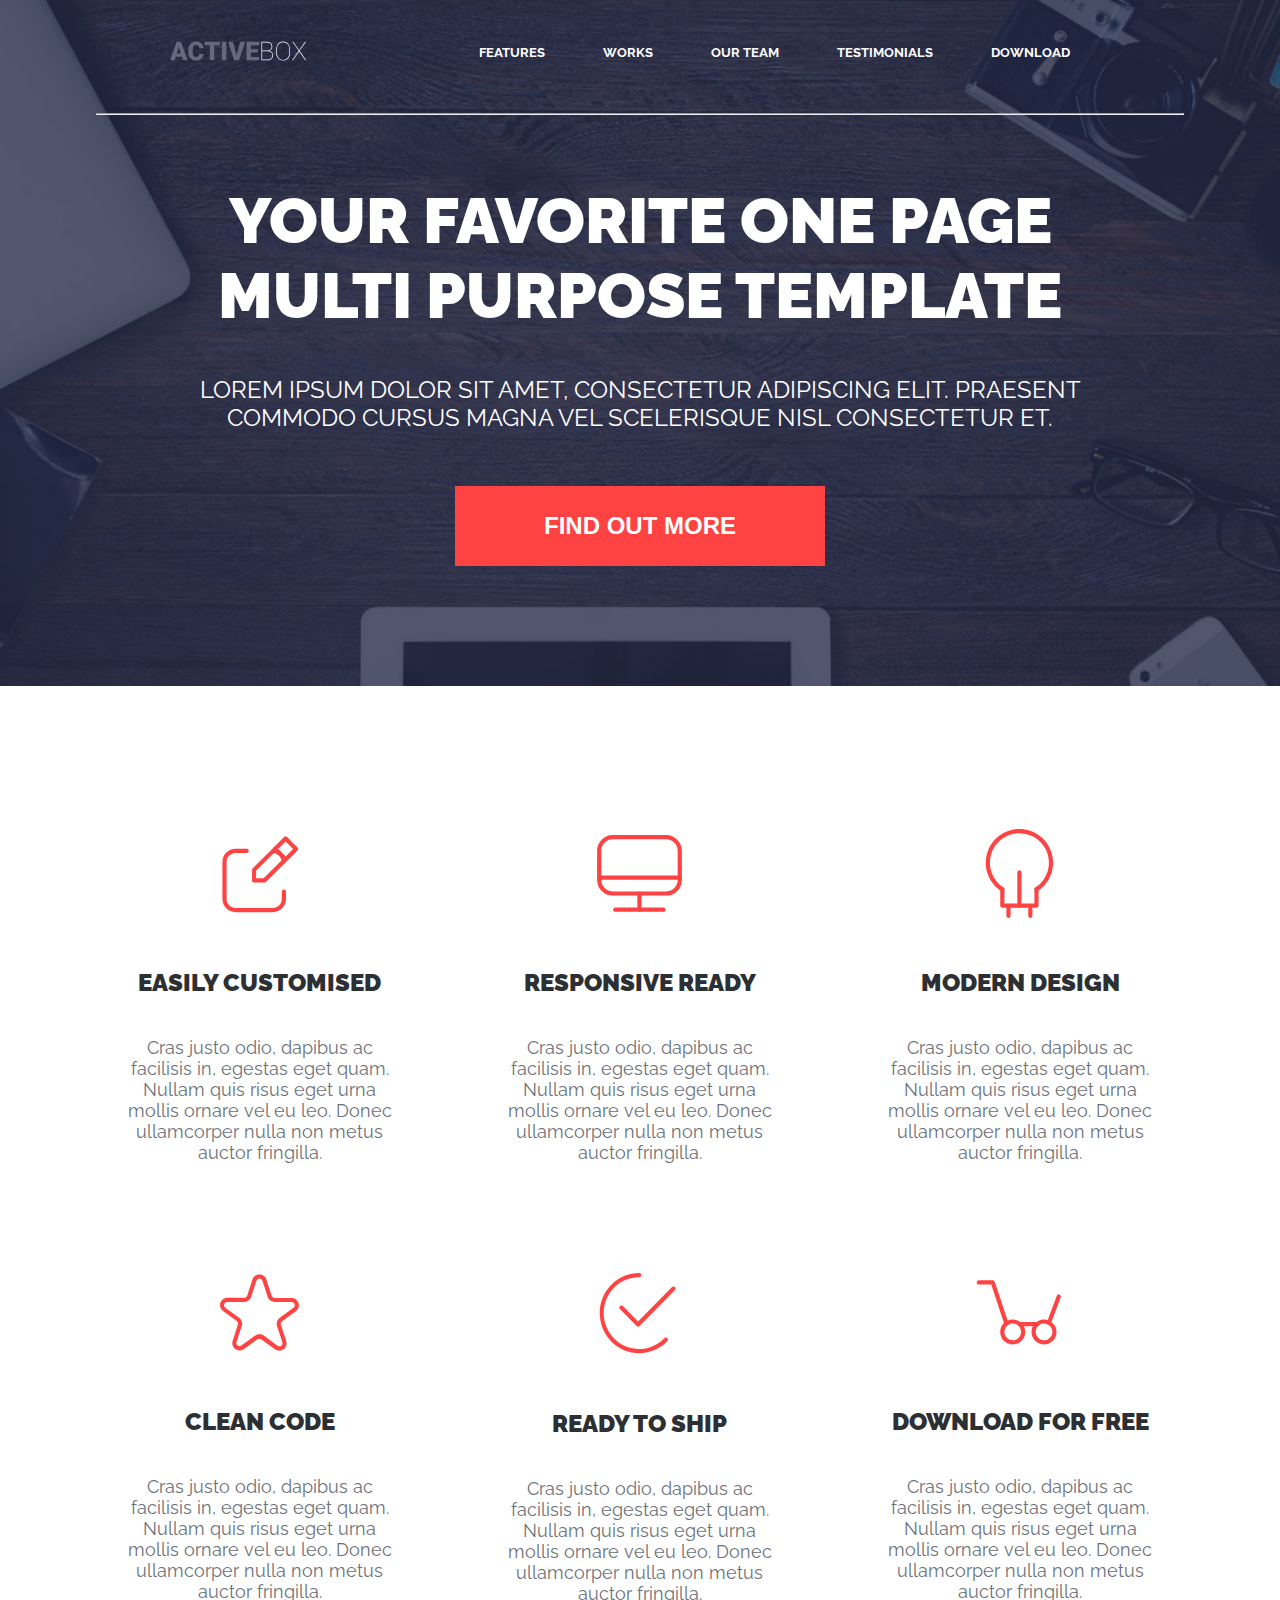
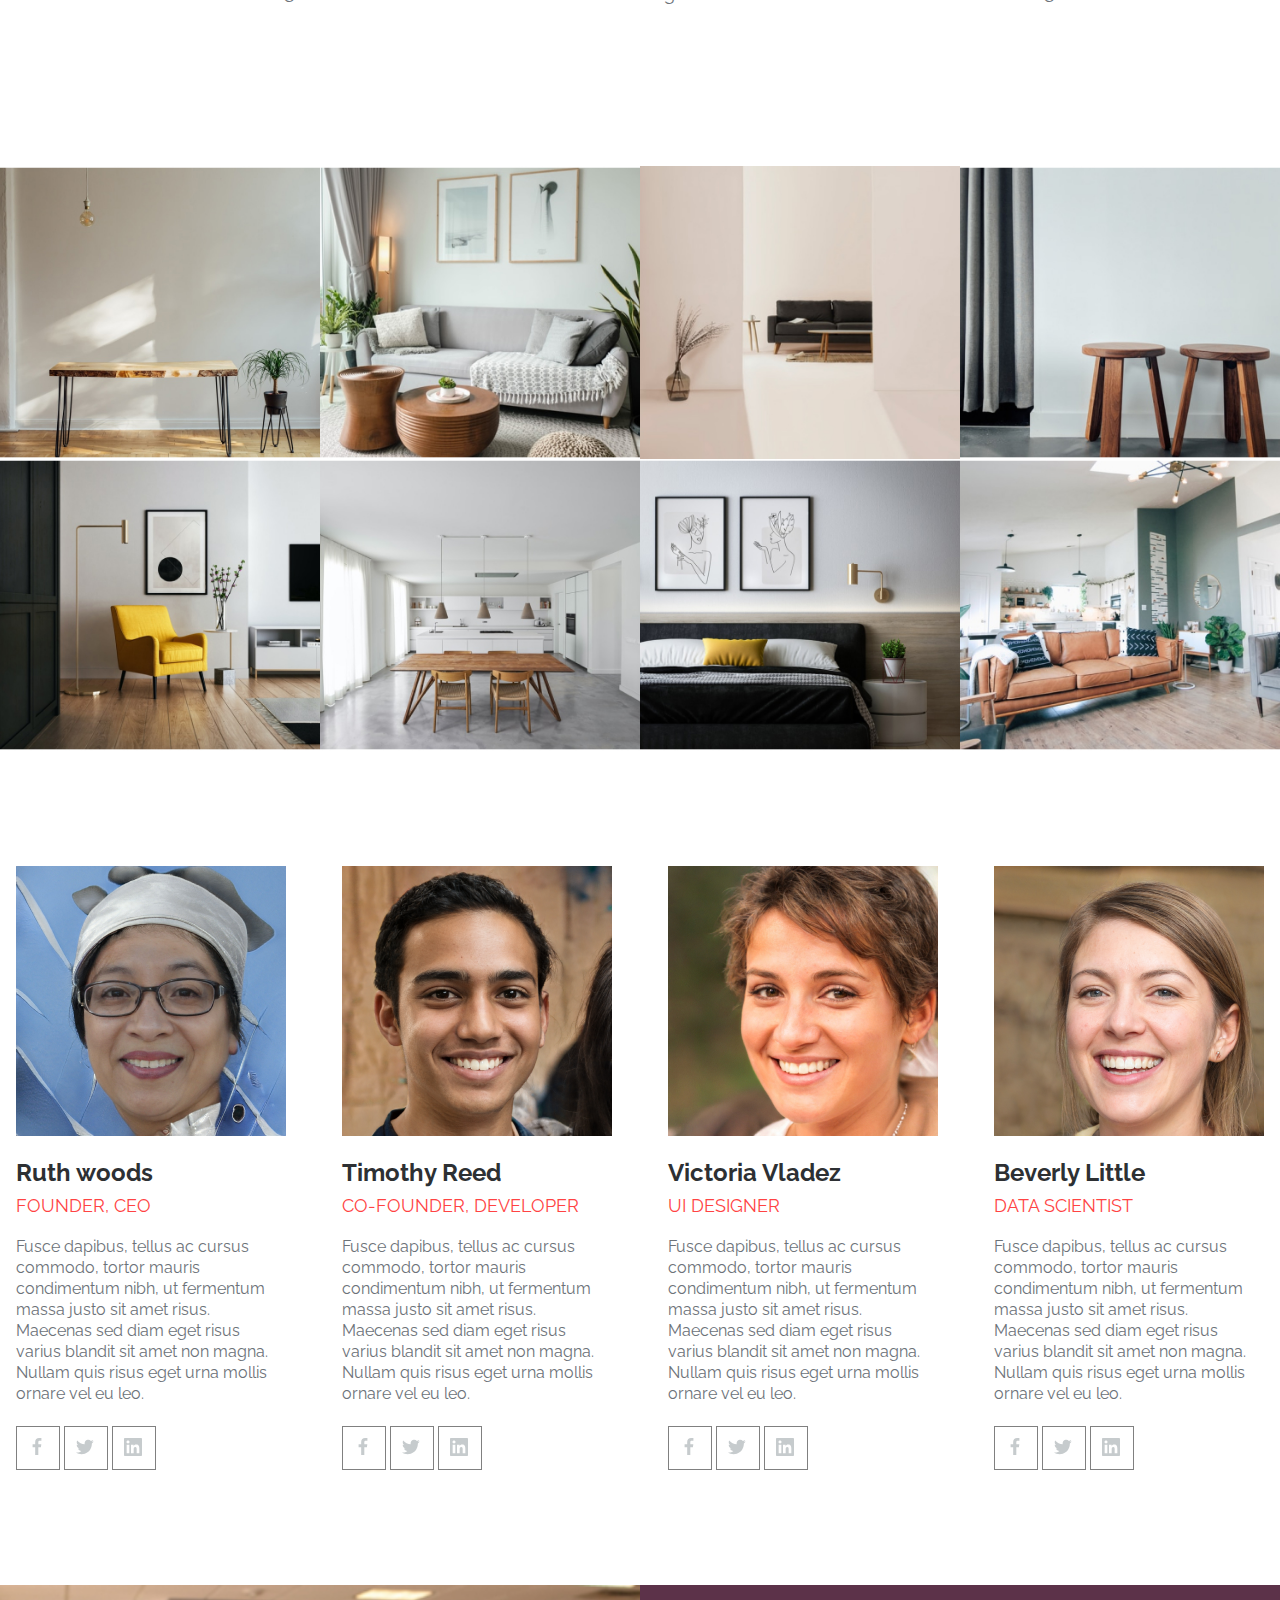
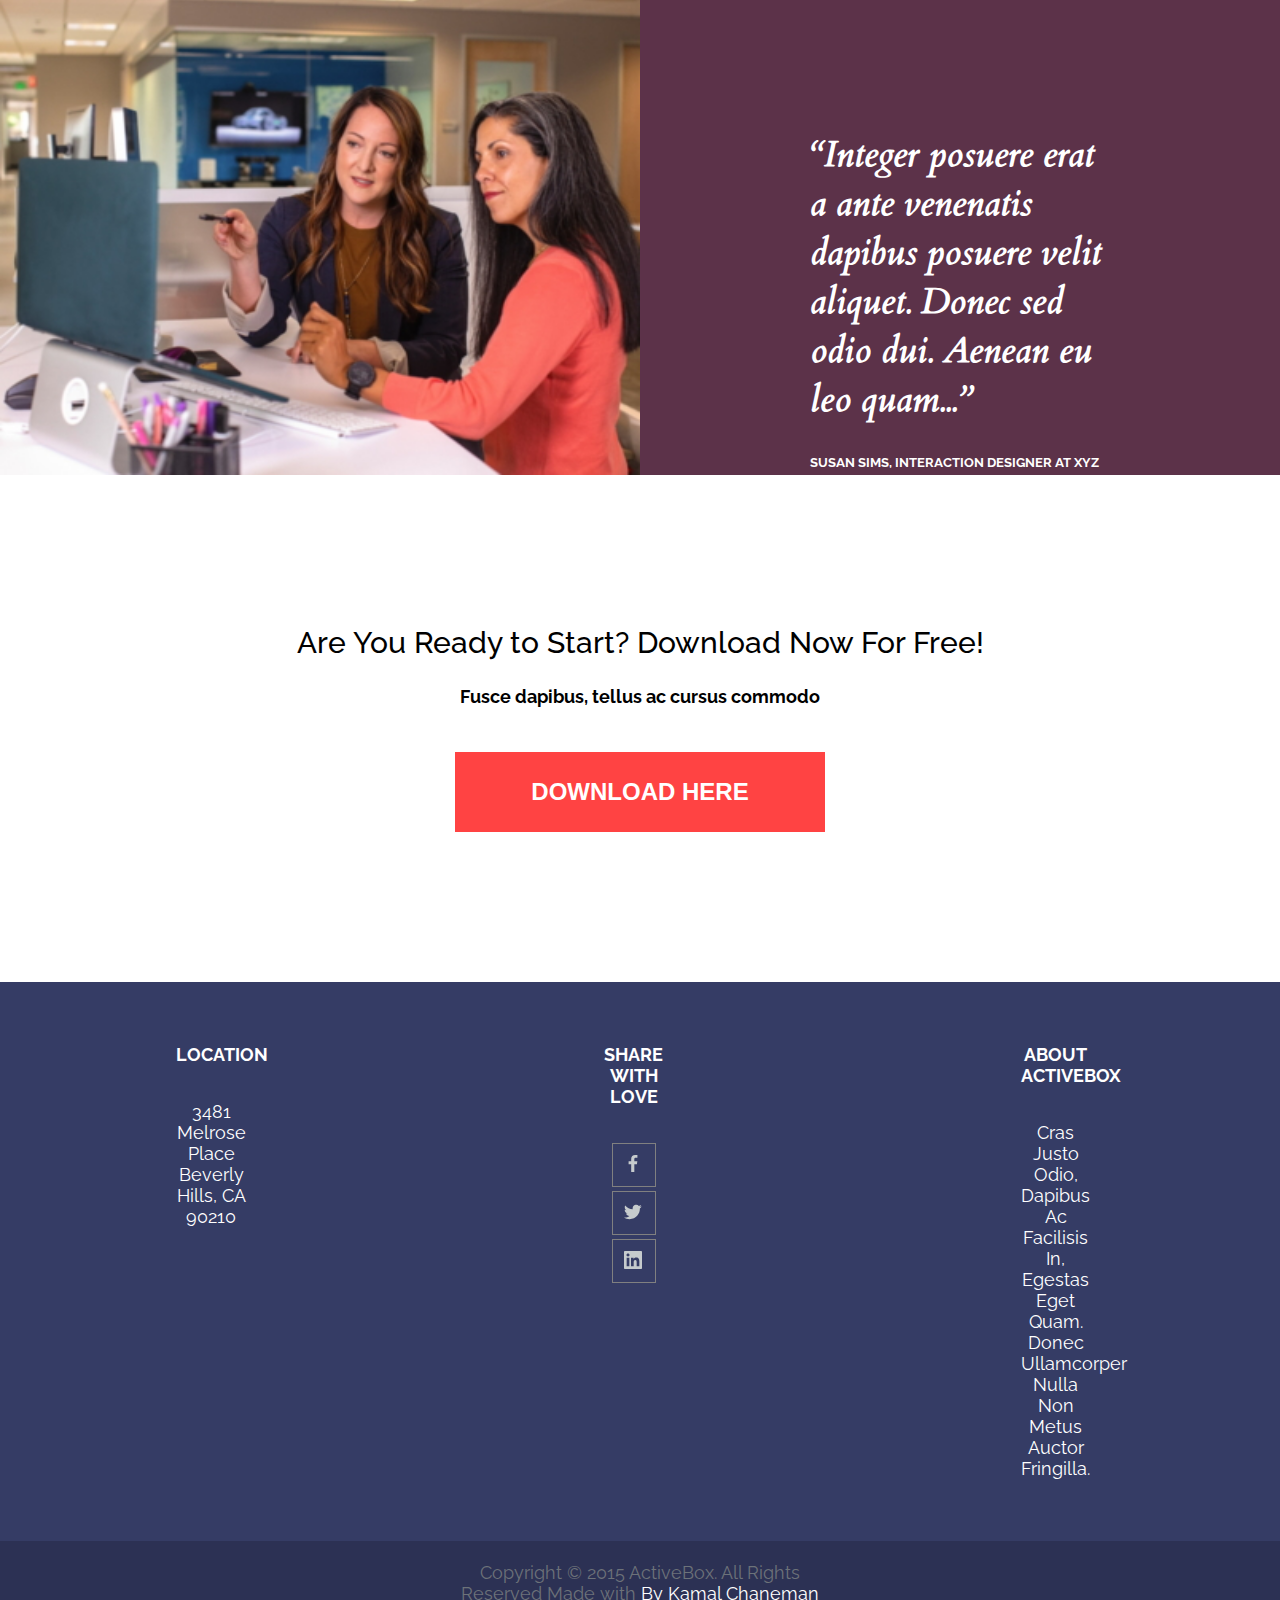
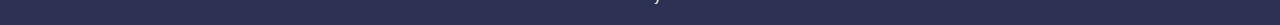
<file: index.html>
<!DOCTYPE html>
<html lang="en">

<head>
    <meta charset="UTF-8">
    <meta http-equiv="X-UA-Compatible" content="IE=edge">
    <meta name="viewport" content="width=device-width, initial-scale=1.0">
    <link rel="icon" href="img/favicon/favicon.jpg" type="image/x-icon">
    <link rel="stylesheet" href="css/style.css">
    <title>First__layout</title>
</head>

<body>
    <section class="about">
        <header class="header">
            <div class="logo"> <img src="img/header/logo.svg" alt="" class="logo__img"> </div>
            <nav class="header__nav">
                <ul class="header__nav-list">
                    <li class="header__nav-item">
                        <a href="#features" class="header__nav-link">features</a>
                        
                    </li>
                    <li class="header__nav-item">
                        <a href="#works" class="header__nav-link">works</a>
                    </li>
                    <li class="header__nav-item">
                        <a href="#o__team" class="header__nav-link">our team</a>
                    </li>
                    <li class="header__nav-item">
                        <a href="#testimonials" class="header__nav-link">testimonials</a>
                    </li>
                    <li class="header__nav-item">
                        <a href="#download" class="header__nav-link">download</a>
                    </li>
                </ul>
            </nav>
            <input type="checkbox" id="burger_checkbox" class="input-burger" name="burger-input">
            <label for="burger_checkbox" class="burger__label">
                <svg class="burger-icon">
                    <use href="sprites/sprites.svg#burger">
                </svg>
            </label>

            <div class="burger__menu">
                <label for="burger_checkbox" class="burger__close">X</label>

                <nav>
                    <ul class="burger__menu-list">
                        <li class="burger__menu-item">
                            <a href="#features" class="burger__menu-link">features</a>
                        </li>
                        <li class="burger__menu-item">
                            <a href="#works" class="burger__menu-link">works</a>
                        </li>
                        <li class="burger__menu-item">
                            <a href="#o__team" class="burger__menu-link">our team</a>
                        </li>
                        <li class="burger__menu-item">
                            <a href="#testimonials" class="burger__menu-link">testimonials</a>
                        </li>
                        <li class="burger__menu-item">
                            <a href="#download" class="burger__menu-link">download</a>
                        </li>
                    </ul>
                </nav>
            </div>
        </header>
        <hr>
        <div class="about__content">
            <h1 class="about__title">
                Your Favorite One Page Multi Purpose Template
            </h1>
            <h3 class="about__description">
                Lorem ipsum dolor sit amet, consectetur adipiscing elit. Praesent
                commodo cursus magna vel scelerisque nisl consectetur et.
            </h3>
        </div>
        <button class="btn"><a href="/" class="btn__item">Find Out More</a></button>
    </section>
    <section class="features">
        <main>
            <div class="features">
                <div class="features__item">
                    <img src="img/icon/icon_1.svg" alt="" class="features__img" id="features">
                    <h5 class="features__title">Easily Customised</h5>
                    <h4 class="features__text">Cras justo odio, dapibus ac facilisis in, egestas eget quam. Nullam quis
                        risus
                        eget urna mollis ornare vel eu leo. Donec ullamcorper nulla non metus auctor fringilla.</h4>
                </div>
                <div class="features__item">
                    <img src="img/icon/icon_2.svg" alt="" class="features__img">
                    <h5 class="features__title">Responsive REady</h5>
                    <h4 class="features__text">Cras justo odio, dapibus ac facilisis in, egestas eget quam. Nullam quis
                        risus
                        eget urna mollis ornare vel eu leo. Donec ullamcorper nulla non metus auctor fringilla.</h4>
                </div>
                <div class="features__item">
                    <img src="img/icon/icon_3.svg" alt="" class="features__img">
                    <h5 class="features__title">Modern Design</h5>
                    <h4 class="features__text">Cras justo odio, dapibus ac facilisis in, egestas eget quam. Nullam quis
                        risus
                        eget urna mollis ornare vel eu leo. Donec ullamcorper nulla non metus auctor fringilla.</h4>
                </div>
                <div class="features__item">
                    <img src="img/icon/icon_4.svg" alt="" class="features__img">
                    <h5 class="features__title">Clean Code</h5>
                    <h4 class="features__text">Cras justo odio, dapibus ac facilisis in, egestas eget quam. Nullam quis
                        risus
                        eget urna mollis ornare vel eu leo. Donec ullamcorper nulla non metus auctor fringilla.</h4>
                </div>
                <div class="features__item">
                    <img src="img/icon/icon_5.svg" alt="" class="features__img">
                    <h5 class="features__title">Ready to Ship</h5>
                    <h4 class="features__text">Cras justo odio, dapibus ac facilisis in, egestas eget quam. Nullam quis
                        risus
                        eget urna mollis ornare vel eu leo. Donec ullamcorper nulla non metus auctor fringilla.</h4>
                </div>
                <div class="features__item">
                    <img src="img/icon/icon_6.svg" alt="" class="features__img">
                    <h5 class="features__title">Download for Free</h5>
                    <h4 class="features__text">Cras justo odio, dapibus ac facilisis in, egestas eget quam. Nullam quis
                        risus
                        eget urna mollis ornare vel eu leo. Donec ullamcorper nulla non metus auctor fringilla.</h4>
                </div>
            </div>
    </section>

    <section class="works">
        <div class="works">
            <div class="works__item">
                <img src="img/work/work1.jpg" alt="" class="works__img" id="works">
                <div class="works__content">
                    <h4 class="works__title">Project Name</h4>
                    <h5 class="works__text">User Interface Design</h5>
                </div>
            </div>
            <div class="works__item">
                <img src="img/work/work2.jpg" alt="" class="works__img">
                <div class="works__content">
                    <h4 class="works__title">Project Name</h4>
                    <h5 class="works__text">User Interface Design</h5>
                </div>
            </div>
            <div class="works__item">
                <img src="img/work/work3.jpg" alt="" class="works__img">
                <div class="works__content">
                    <h4 class="works__title">Project Name</h4>
                    <h5 class="works__text">User Interface Design</h5>
                </div>
            </div>
            <div class="works__item">
                <img src="img/work/work4.jpg" alt="" class="works__img">
                <div class="works__content">
                    <h4 class="works__title">Project Name</h4>
                    <h5 class="works__text">User Interface Design</h5>
                </div>
            </div>
            <div class="works__item">
                <img src="img/work/work5.jpg" alt="" class="works__img">
                <div class="works__content">
                    <h4 class="works__title">Project Name</h4>
                    <h5 class="works__text">User Interface Design</h5>
                </div>
            </div>
            <div class="works__item">
                <img src="img/work/work6.jpg" alt="" class="works__img">
                <div class="works__content">
                    <h4 class="works__title">Project Name</h4>
                    <h5 class="works__text">User Interface Design</h5>
                </div>
            </div>
            <div class="works__item">
                <img src="img/work/work7.jpg" alt="" class="works__img">
                <div class="works__content">
                    <h4 class="works__title">Project Name</h4>
                    <h5 class="works__text">User Interface Design</h5>
                </div>
            </div>
            <div class="works__item">
                <img src="img/work/work8.jpg" alt="" class="works__img">
                <div class="works__content">
                    <h4 class="works__title">Project Name</h4>
                    <h5 class="works__text">User Interface Design</h5>
                </div>
            </div>
    </section>
    <section class="card">
        <div class="person__card">
            <div class="card__item">
                <img src="img/card/card1.jpg" alt="" class="card__img" id="o__team">
                <div class="card__content">
                    <h4 class="card__name">Ruth woods</h4>
                    <h5 class="card__title">founder, ceo</h5>
                    <h4 class="card__text">Fusce dapibus, tellus ac cursus commodo, tortor mauris condimentum nibh, ut
                        fermentum massa justo sit amet risus. Maecenas sed diam eget risus varius blandit sit amet non
                        magna. Nullam quis risus eget urna mollis ornare vel eu leo.</h4>
                    <svg class="icon">
                        <use href="sprites/sprites.svg#facebook"></use>
                    </svg>
                    <svg class="icon">
                        <use href="sprites/sprites.svg#twitter">
                        </use>
                    </svg>
                    <svg class="icon">
                        <use href="sprites/sprites.svg#linkedin"></use>
                    </svg>
                </div>
            </div>
            <div class="card__item">
                <img src="img/card/card2.jpg" alt="" class="card__img">
                <div class="card__content">
                    <h4 class="card__name">Timothy Reed</h4>
                    <h5 class="card__title">co-founder, developer</h5>
                    <h4 class="card__text">Fusce dapibus, tellus ac cursus commodo, tortor mauris condimentum nibh, ut
                        fermentum massa justo sit amet risus. Maecenas sed diam eget risus varius blandit sit amet non
                        magna. Nullam quis risus eget urna mollis ornare vel eu leo.</h4>
                    <svg class="icon">
                        <use href="sprites/sprites.svg#facebook"></use>
                    </svg>
                    <svg class="icon">
                        <use href="sprites/sprites.svg#twitter">
                        </use>
                    </svg>
                    <svg class="icon">
                        <use href="sprites/sprites.svg#linkedin"></use>
                    </svg>
                </div>
            </div>
            <div class="card__item">
                <img src="img/card/card3.jpg" alt="" class="card__img">
                <div class="card__content">
                    <h4 class="card__name">Victoria Vladez</h4>
                    <h5 class="card__title">ui designer</h5>
                    <h4 class="card__text">Fusce dapibus, tellus ac cursus commodo, tortor mauris condimentum nibh, ut
                        fermentum massa justo sit amet risus. Maecenas sed diam eget risus varius blandit sit amet non
                        magna. Nullam quis risus eget urna mollis ornare vel eu leo.</h4>
                    <svg class="icon">
                        <use href="sprites/sprites.svg#facebook"></use>
                    </svg>
                    <svg class="icon">
                        <use href="sprites/sprites.svg#twitter">
                        </use>
                    </svg>
                    <svg class="icon">
                        <use href="sprites/sprites.svg#linkedin"></use>
                    </svg>
                </div>
            </div>
            <div class="card__item">
                <img src="img/card/card4.jpg" alt="" class="card__img">
                <div class="card__content">
                    <h4 class="card__name">Beverly Little</h4>
                    <h5 class="card__title">data scientist</h5>
                    <h4 class="card__text">Fusce dapibus, tellus ac cursus commodo, tortor mauris condimentum nibh, ut
                        fermentum massa justo sit amet risus. Maecenas sed diam eget risus varius blandit sit amet non
                        magna. Nullam quis risus eget urna mollis ornare vel eu leo.</h4>
                    <svg class="icon">
                        <use href="sprites/sprites.svg#facebook"></use>
                    </svg>
                    <svg class="icon">
                        <use href="sprites/sprites.svg#twitter">
                        </use>
                    </svg>
                    <svg class="icon">
                        <use href="sprites/sprites.svg#linkedin"></use>
                    </svg>
                </div>
            </div>
        </div>
    </section>
    <section class="testimonials">
        <div class="testimonials">
            <div class="testimonials__container">
                <div class="testimonials__inner">
                    <img src="img/testimonials/testimonials.jpg" alt="" class="testimonials__img" id="testimonials">
                    <div class="testimonials__content">
                        <h2 class="testimonials__text">“Integer posuere erat a ante venenatis dapibus posuere velit
                            aliquet. Donec sed odio dui. Aenean eu leo quam...”</h2>
                        <h6 class="testimonials__title">Susan Sims, Interaction Designer at XYZ</h6>
                    </div>
                </div>
            </div>
        </div>
    </section>
    <section class="download">
        <div class="download">
            <div class="download__about">
                <h3 class="download__title" id="download">Are You Ready to Start? Download Now For Free!</h3>
                <h5 class="download__text">Fusce dapibus, tellus ac cursus commodo</h5>
            </div>
            <button class="btn"><a href="/" class="btn__two">download here</a></button>
        </div>
        </div>
        </div>
    </section>
    </main>
    <footer>
        <section class="footer__blue">
            <div class="connection">
                <div class="connection__item">
                    <h5 class="connection__title">Location</h5>
                    <h5 class="connection__text">3481 Melrose Place
                        Beverly Hills, CA 90210</h5>
                </div>
                <div class="connection__item">
                    <h5 class="connection__title">Share with Love</h5>
                    <svg class="icon">
                        <use href="sprites/sprites.svg#facebook"></use>
                    </svg>
                    <svg class="icon">
                        <use href="sprites/sprites.svg#twitter"></use>
                    </svg>
                    <svg class="icon">
                        <use href="sprites/sprites.svg#linkedin"></use>
                    </svg>
                </div>
                <div class="connection__item">
                    <h5 class="connection__title">About ActiveBox</h5>
                    <h5 class="connection__text">Cras justo odio, dapibus ac facilisis in, egestas eget quam. Donec
                        ullamcorper nulla non metus auctor fringilla.</h5>
                </div>
            </div>
        </section>

        <section class="footer__dark">
            <div class="copyright">
                <div class="copyright__about">
                    <div class="copyright__text">
                        <div>Copyright © 2015 ActiveBox. All Rights</div> Reserved
                        Made with <span>By Kamal Chaneman</span>
                    </div>
                </div>
            </div>
        </section>
    </footer>
</body>

</html>
</file>
<file: css/style.css>
@import url('https://fonts.googleapis.com/css2?family=Raleway:wght@400;500;700;900&display=swap');
@import url('https://fonts.googleapis.com/css2?family=Cardo&display=swap');

@import "root.css";
@import "about.css";
@import "basic.css";
@import "button.css";
@import "sections-main.css";
@import "sections-footer.css";
</file>
